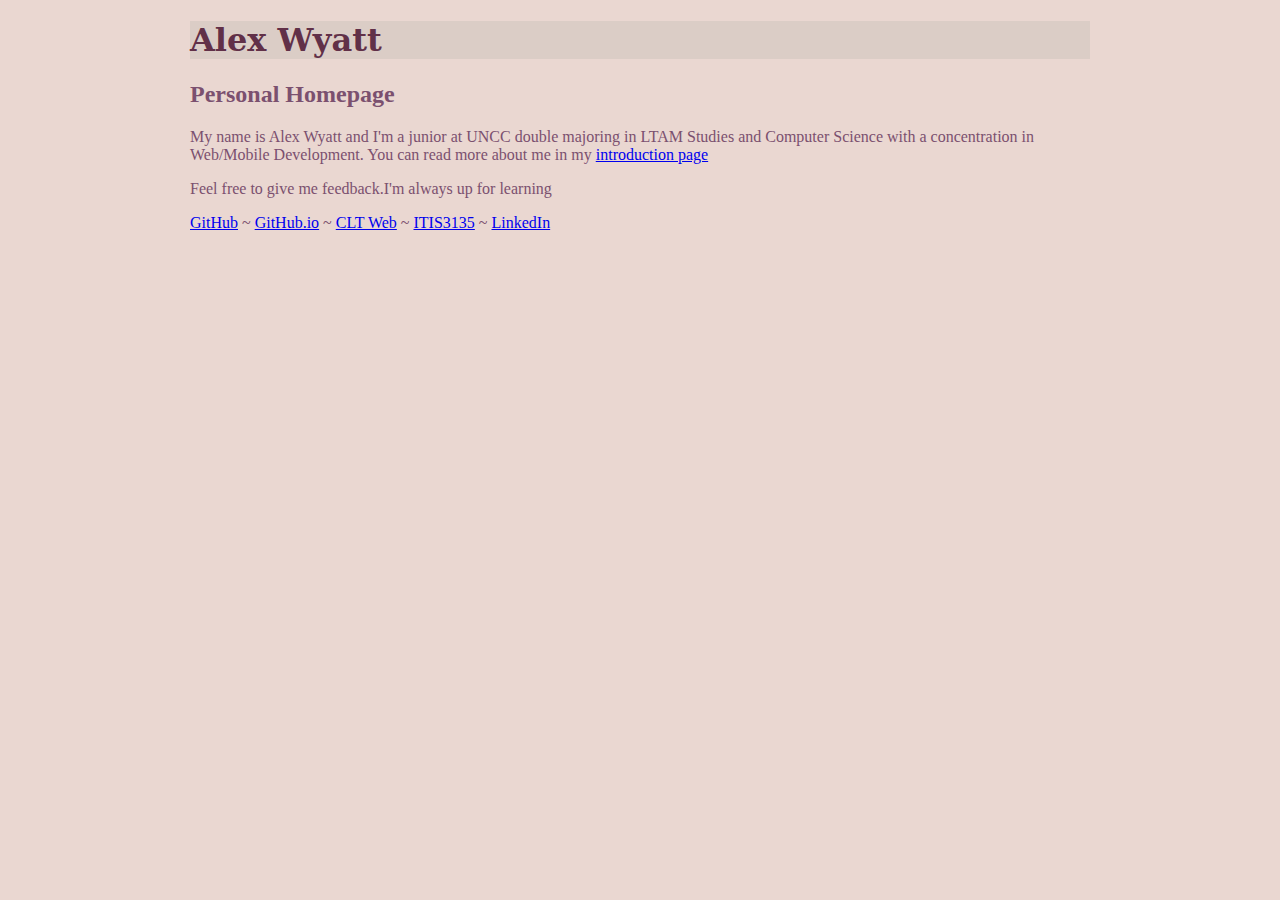
<file: index.html>
<!doctype html>
<html lang="en">
  <head>
    <meta charset="UTF-8" />
    <script
      src="https://lint.page/kit/4d0fe3.js"
      crossorigin="anonymous"
    ></script>
    <link rel="stylesheet" href="styles/default.css" />
    <title>Alex Wyatt ~ Personal Homepage</title>
  </head>

  <body>
    <header>
      <h1>Alex Wyatt</h1>
    </header>
    <main>
      <h2>Personal Homepage</h2>
      <p>
        My name is Alex Wyatt and I'm a junior at UNCC double majoring in LTAM
        Studies and Computer Science with a concentration in Web/Mobile
        Development. You can read more about me in my
        <a href="introduction.html">introduction page</a>
      </p>
      <p>Feel free to give me feedback.I'm always up for learning</p>
    </main>
    <footer>
      <a href="https://github.com/mwyatt19-cell/">GitHub</a> ~
      <a href="https://mwyatt19-cell.github.io/">GitHub.io</a> ~
      <a href="https://webpages.charlotte.edu/mwyatt19/">CLT Web</a> ~
      <a href="itis3135/">ITIS3135</a> ~
      <a href="https://www.linkedin.com/in/alex-wyatt-a95b69301">LinkedIn</a>
    </footer>
  </body>
</html>
</file>
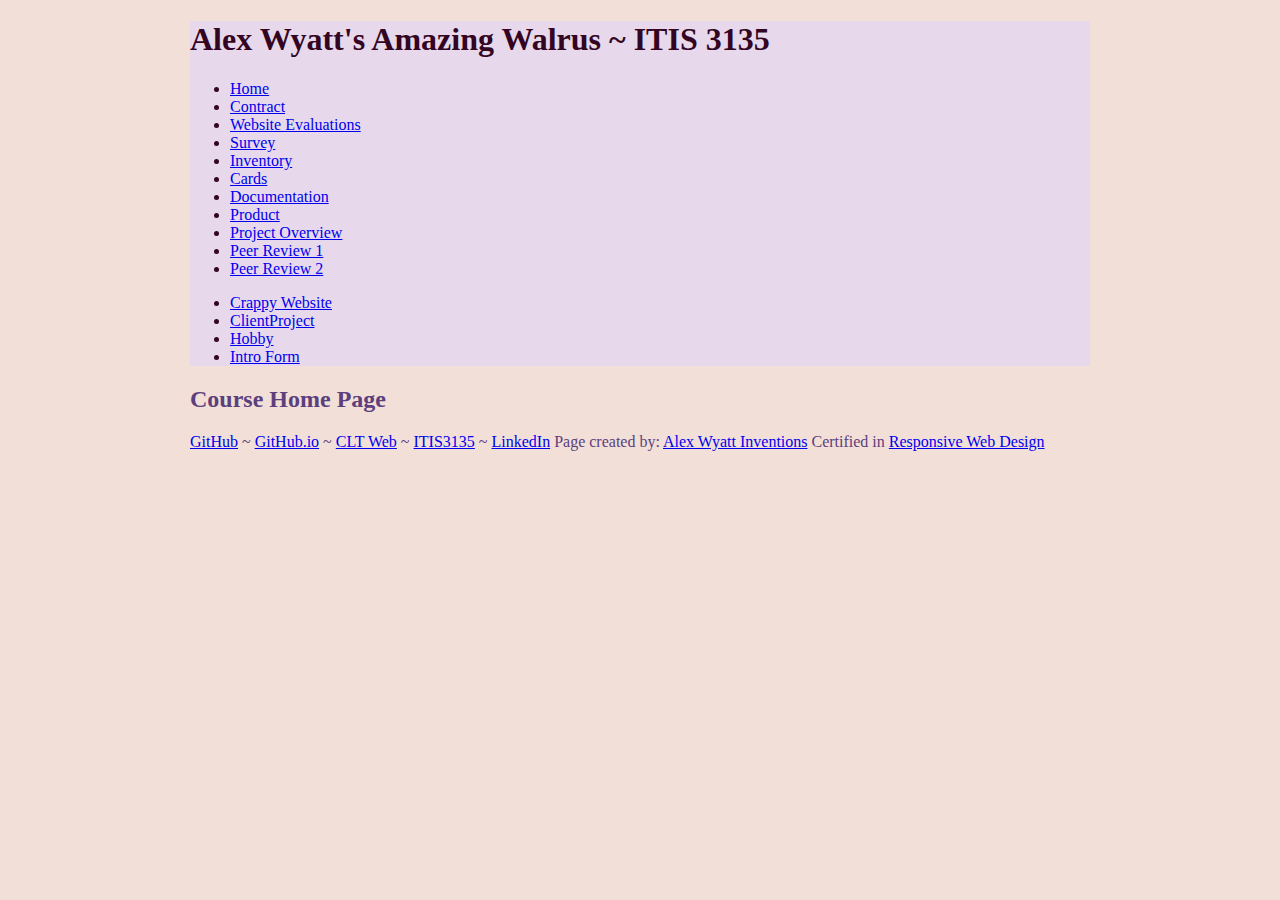
<file: itis3135/index.html>
<!doctype html>
<html lang="en">
  <head>
    <meta charset="UTF-8" />
    <meta name="viewport" content="width=device-width, initial-scale=1.0" />
    <title>Alex Wyatt's Amazing Walrus~ ITIS 3135 ~ Course Home Page</title>
    <script
      src="https://lint.page/kit/4d0fe3.js"
      crossorigin="anonymous"
    ></script>
    <link rel="stylesheet" href="styles/default.css" />
  </head>

  <body>
    <main>
      <div data-include="components/header.html"></div>
      <h2>Course Home Page</h2>
    </main>
    <div data-include="components/footer.html"></div>
    <script src="scripts/HTMLInclude.min.js"></script>
  </body>
</html>
</file>
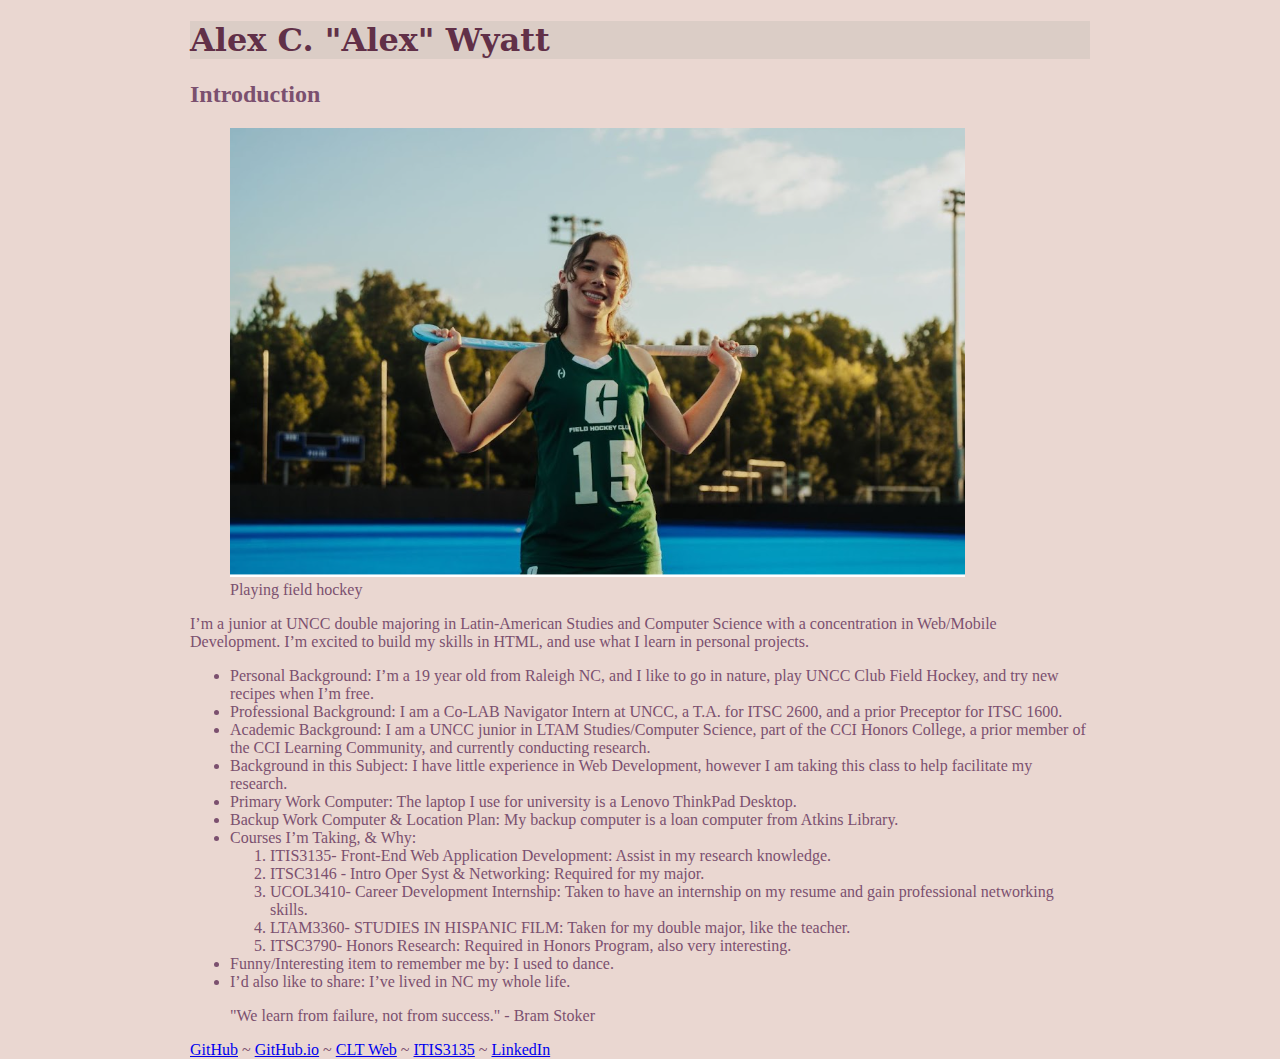
<file: introduction.html>
<!DOCTYPE html>
<html lang="en">

<head>
    <meta charset="UTF-8">
    <script src="https://lint.page/kit/4d0fe3.js" crossorigin="anonymous"></script>
    <link rel="stylesheet" href="styles/default.css">
    <title>Alex C. “Alex” Wyatt ~ Introduction</title>
</head>
<header>
    <h1>Alex C. "Alex" Wyatt</h1>
</header>
<main>
    <h2>Introduction</h2>
    <figure>
        <img src="photo_hockey.png" alt="Girl on a field hockey field with her stick">
        <figcaption>Playing field hockey</figcaption>
    </figure>
    <p>I’m a junior at UNCC double majoring in Latin-American Studies and Computer Science with a concentration in
        Web/Mobile Development. I’m excited to build my skills in HTML, and use what I learn in personal projects.</p>
    <ul>
        <li>Personal Background: I’m a 19 year old from Raleigh NC, and I like to go in nature, play UNCC Club Field
            Hockey, and try new recipes when I’m free.
        </li>
        <li>Professional Background: I am a Co-LAB Navigator Intern at UNCC, a T.A. for ITSC 2600, and a prior Preceptor
            for ITSC 1600.
        </li>
        <li>Academic Background: I am a UNCC junior in LTAM Studies/Computer Science, part of the CCI Honors College, a
            prior member of the CCI Learning Community, and currently conducting research.
        </li>
        <li>Background in this Subject: I have little experience in Web Development, however I am taking this class to
            help facilitate my research.
        </li>
        <li>Primary Work Computer: The laptop I use for university is a Lenovo ThinkPad Desktop.
        </li>
        <li>Backup Work Computer & Location Plan: My backup computer is a loan computer from Atkins Library.
        </li>
        <li>Courses I’m Taking, & Why:
            <ol>
                <li>ITIS3135- Front-End Web Application Development: Assist in my research knowledge.
                </li>
                <li>ITSC3146 - Intro Oper Syst & Networking: Required for my major.
                </li>
                <li>UCOL3410- Career Development Internship: Taken to have an internship on my resume and gain
                    professional
                    networking skills.
                </li>
                <li>LTAM3360- STUDIES IN HISPANIC FILM: Taken for my double major, like the teacher.</li>
                <li>ITSC3790- Honors Research: Required in Honors Program, also very interesting.
                </li>
            </ol>
        </li>
        <li>Funny/Interesting item to remember me by: I used to dance.
        </li>
        <li>I’d also like to share: I’ve lived in NC my whole life.
        </li>
    </ul>
    <blockquote cite="https://selfmadesuccess.com/we-learn-from-failure-not-from-success-bram-stoker/">"We learn from
        failure, not from success." - Bram Stoker</blockquote>
</main>
<footer>
    <a href="https://github.com/mwyatt19-cell/">GitHub</a> ~ <a href="https://mwyatt19-cell.github.io/">GitHub.io</a> ~
    <a href="https://webpages.charlotte.edu/mwyatt19/">CLT Web</a> ~ <a href="itis3135/">ITIS3135</a> ~ <a
        href="https://www.linkedin.com/in/alex-wyatt-a95b69301">LinkedIn</a>

</footer>

</html>
</file>
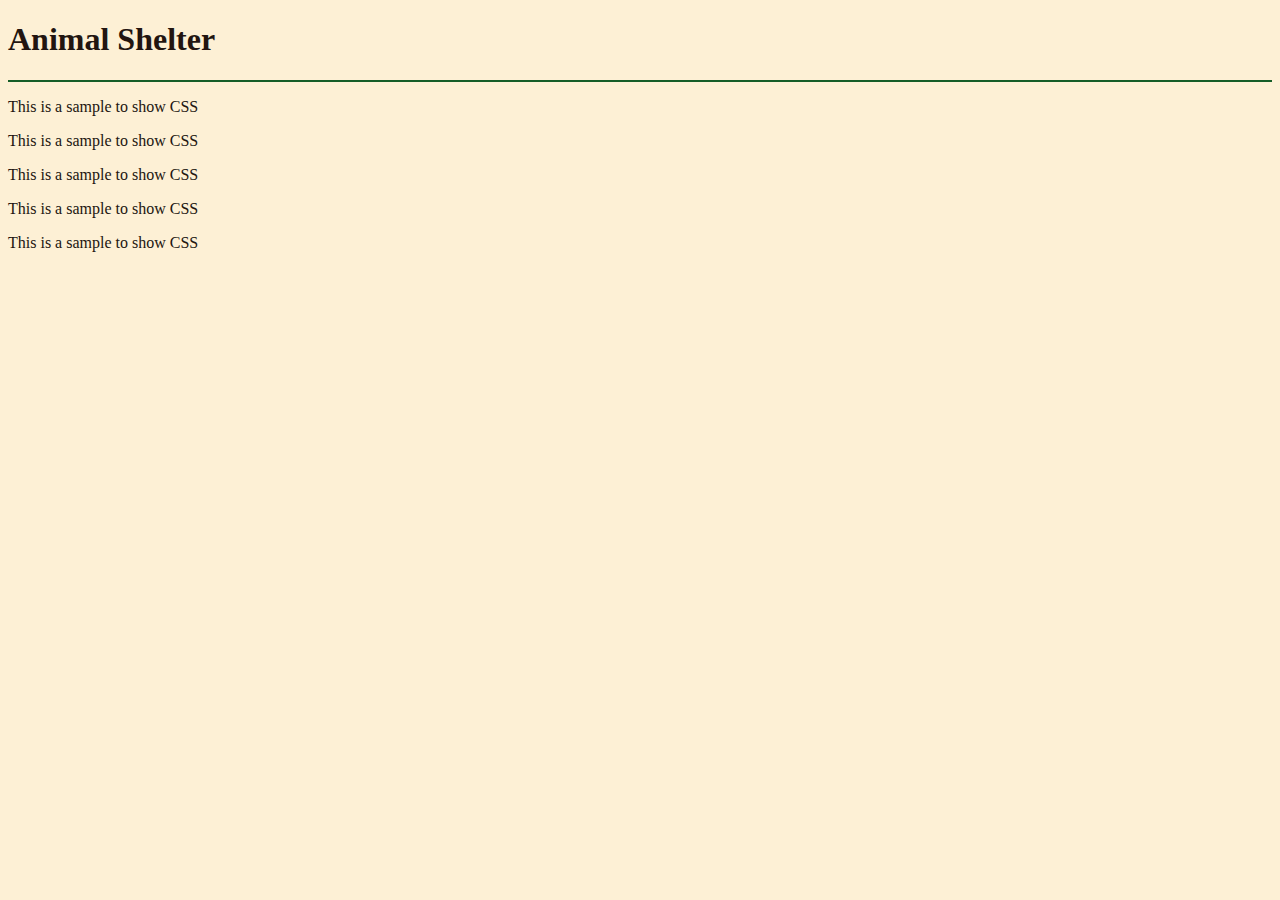
<file: clientproject/sample.html>
<!DOCTYPE html>
<html lang="en">

<head>
    <meta charset="UTF-8">
    <meta name="viewport" content="width=device-width, initial-scale=1.0">
    <title>Document</title>
    <link rel="stylesheet" href="sample.css">
</head>

<body>
    <header>
        <h1>Animal Shelter</h1>
        <hr>
    </header>
    <main>
        <p>This is a sample to show CSS</p>
        <p>This is a sample to show CSS</p>
        <p>This is a sample to show CSS</p>
        <p>This is a sample to show CSS</p>
        <p>This is a sample to show CSS</p>
    </main>
</body>

</html>
</file>
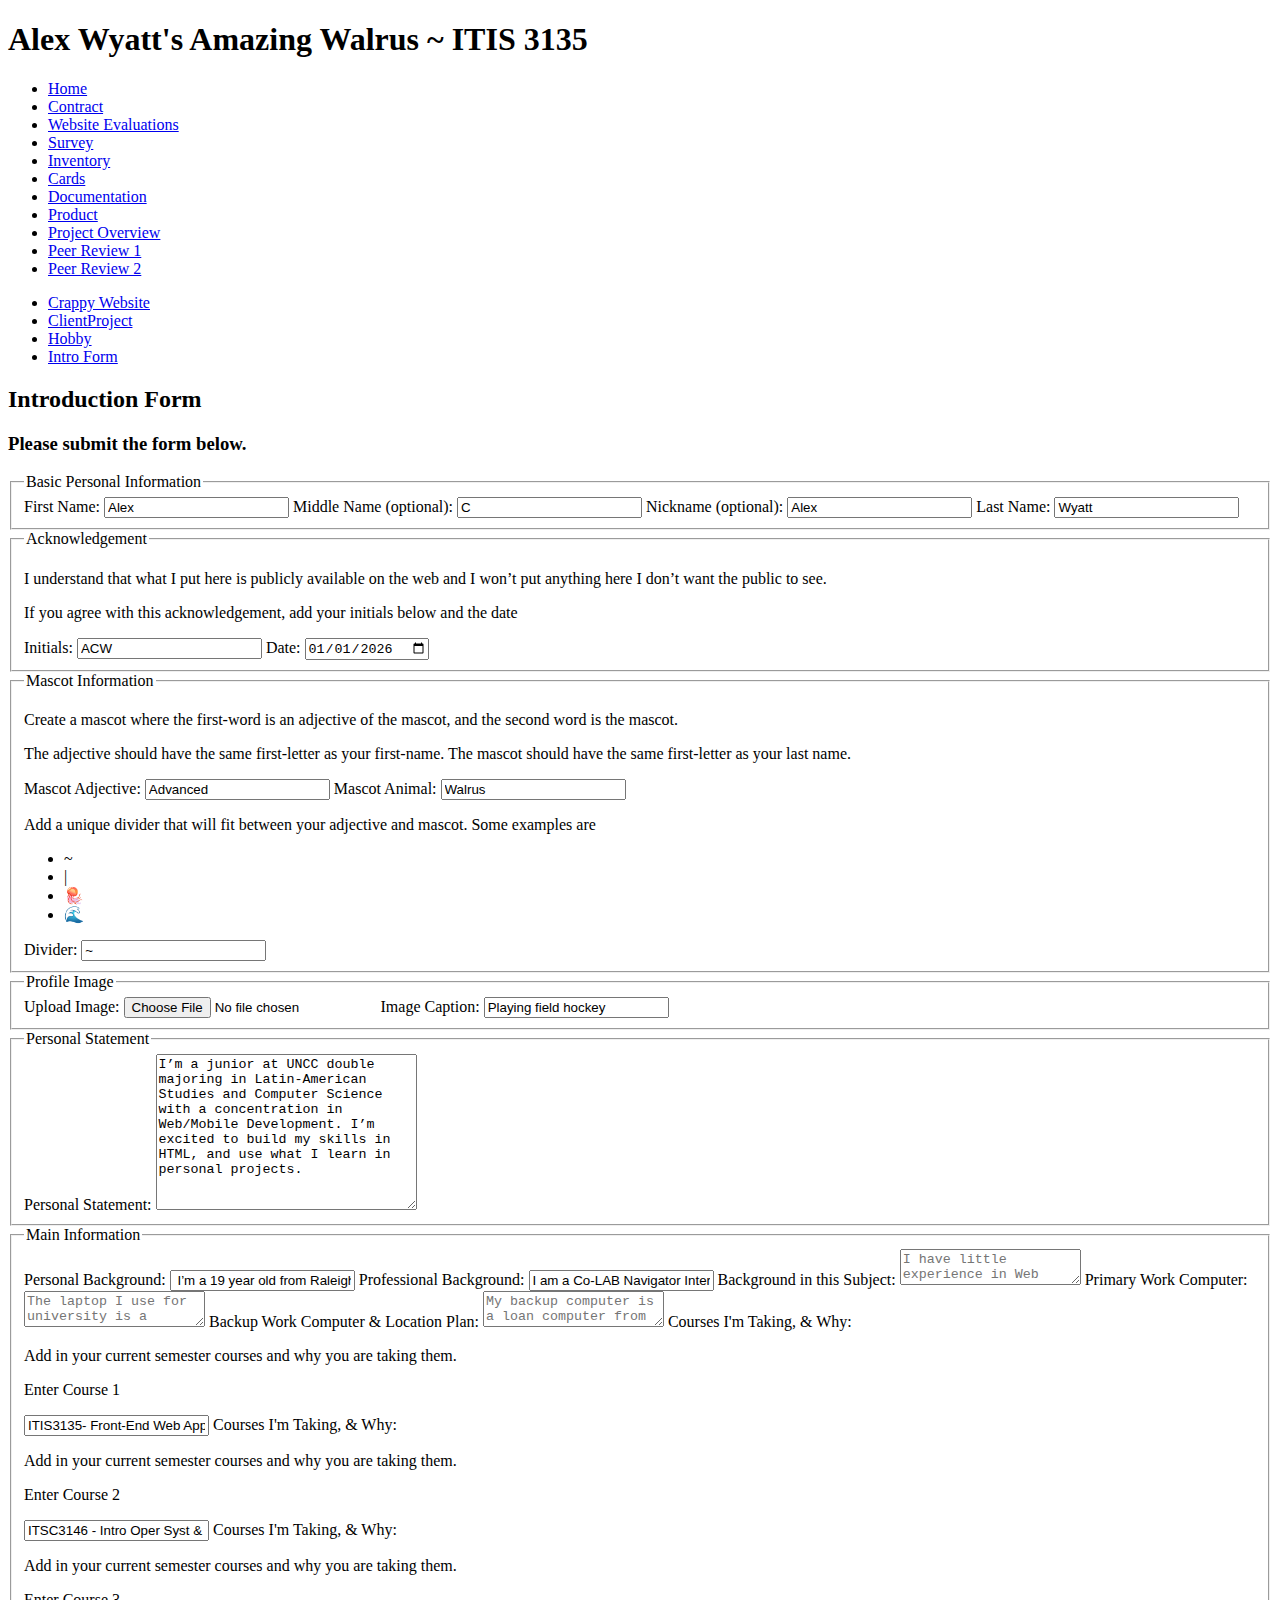
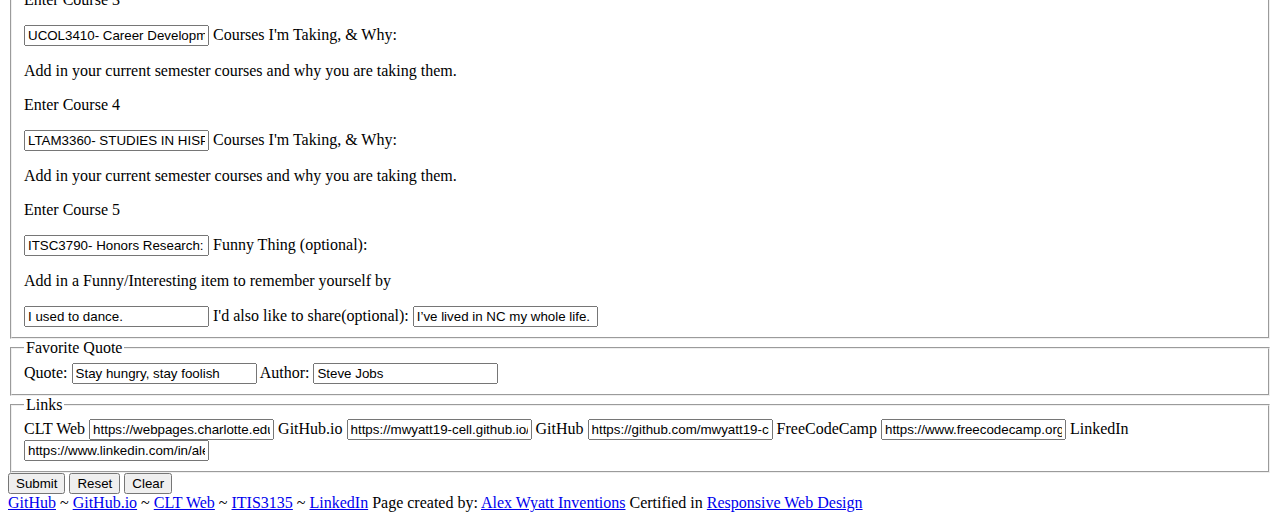
<file: itis3135/ai_intro_form.html>
<!doctype html>
<html lang="en">
  <head>
    <meta charset="UTF-8" />
    <meta name="viewport" content="width=device-width, initial-scale=1.0" />
    <title>Introduction Form</title>
    <script
      src="https://lint.page/kit/4d0fe3.js"
      crossorigin="anonymous"
    ></script>
  </head>
  <body>
    <main>
      <div data-include="components/header.html"></div>

      <h2>Introduction Form</h2>
      <h3>Please submit the form below.</h3>

      <form id="form">
        <!-- Basic Personal Information -->
        <fieldset>
          <legend>Basic Personal Information</legend>

          <label for="first-name">First Name:</label>
          <input
            id="first-name"
            name="first-name"
            type="text"
            required
            value="Alex"
            placeholder="Enter your first name"
          />

          <label for="middle-name">Middle Name (optional):</label>
          <input
            id="middle-name"
            name="middle-name"
            type="text"
            value="C"
            placeholder="Enter your middle name"
          />

          <label for="nickname">Nickname (optional):</label>
          <input
            id="nickname"
            name="nickname"
            type="text"
            value="Alex"
            placeholder="Enter your nickname"
          />

          <label for="last-name">Last Name:</label>
          <input
            id="last-name"
            name="last-name"
            type="text"
            required
            value="Wyatt"
            placeholder="Enter your last name"
          />
        </fieldset>

        <!-- Acknowledgement -->
        <fieldset>
          <legend>Acknowledgement</legend>

          <p>
            I understand that what I put here is publicly available on the web
            and I won’t put anything here I don’t want the public to see.
          </p>
          <p>
            If you agree with this acknowledgement, add your initials below and
            the date
          </p>

          <label for="acknowledgement">Initials:</label>
          <input
            id="acknowledgement"
            name="acknowledgement"
            type="text"
            required
            value="ACW"
            placeholder="Enter your initials"
          />

          <label for="acknowledgement-date">Date:</label>
          <input
            id="acknowledgement-date"
            name="acknowledgement-date"
            type="date"
            required
            value="2026-01-01"
          />
        </fieldset>

        <!-- Mascot Info -->
        <fieldset>
          <legend>Mascot Information</legend>
          <p>
            Create a mascot where the first-word is an adjective of the mascot,
            and the second word is the mascot.
          </p>
          <p>
            The adjective should have the same first-letter as your first-name.
            The mascot should have the same first-letter as your last name.
          </p>

          <label for="mascot-adjective">Mascot Adjective:</label>
          <input
            id="mascot-adjective"
            name="mascot-adjective"
            type="text"
            required
            value="Advanced"
            placeholder="Enter adjective"
          />

          <label for="mascot-animal">Mascot Animal:</label>
          <input
            id="mascot-animal"
            name="mascot-animal"
            type="text"
            required
            value="Walrus"
            placeholder="Enter animal"
          />
          <p>
            Add a unique divider that will fit between your adjective and
            mascot. Some examples are
          </p>
          <ul>
            <li>~</li>
            <li>|</li>
            <li>🪼</li>
            <li>🌊</li>
          </ul>
          <label for="divider">Divider:</label>
          <input
            id="divider"
            name="divider"
            type="text"
            required
            value="~"
            placeholder="Enter divider symbol"
          />
        </fieldset>

        <!-- Image Section -->
        <fieldset>
          <legend>Profile Image</legend>

          <label for="image">Upload Image:</label>
          <input
            id="image"
            name="image"
            type="file"
            accept="image/*"
            required
          />
          <!--edit to default to my own image-->
          <label for="image-caption">Image Caption:</label>
          <input
            id="image-caption"
            name="image-caption"
            type="text"
            required
            value="Playing field hockey"
            placeholder="Enter image caption"
          />
        </fieldset>

        <!-- Personal Statement -->
        <fieldset>
          <legend>Personal Statement</legend>

          <label for="personal-statement">Personal Statement:</label>
          <textarea
            rows="10"
            cols="30"
            id="personal-statement"
            name="personal-statement"
            required
            placeholder="Write your personal statement here"
          >
I’m a junior at UNCC double majoring in Latin-American Studies and Computer Science with a concentration in Web/Mobile Development. I’m excited to build my skills in HTML, and use what I learn in personal projects.</textarea
          >
        </fieldset>

        <!-- 7 Main Bullets -->
        <fieldset>
          <legend>Main Information</legend>

          <label for="personal-bg">Personal Background:</label>
          <input
            id="personal-bg"
            type="text"
            name="personal-bg"
            required
            value=" I’m a 19 year old from Raleigh NC, and I like to go in nature, play UNCC Club Field Hockey, and try new recipes when I’m free."
            placeholder="Enter personal background"
          />

          <label for="professional-bg">Professional Background:</label>
          <input
            id="professional-bg"
            type="text"
            name="professional-bg"
            required
            value="I am a Co-LAB Navigator Intern at UNCC, a T.A. for ITSC 2600, and a prior Preceptor for ITSC 1600."
          />

          <label for="academic-bg">Background in this Subject:</label>
          <textarea
            id="academic-bg"
            name="academic-bg"
            required
            placeholder="I have little experience in Web Development, however I am taking this class to help facilitate my research."
          ></textarea>

          <label for="primary-platform">Primary Work Computer:</label>
          <textarea
            id="primary-platform"
            name="primary-platform"
            required
            placeholder="The laptop I use for university is a Lenovo ThinkPad Desktop."
          ></textarea>
          <label for="background-platform"
            >Backup Work Computer & Location Plan:</label
          >
          <textarea
            id="background-platform"
            name="background-platform"
            required
            placeholder="My backup computer is a loan computer from Atkins Library."
          ></textarea>

          <label for="courses-1">Courses I'm Taking, & Why:</label>
          <p>
            Add in your current semester courses and why you are taking them.
          </p>
          <p>Enter Course 1</p>
          <input
            id="courses-1"
            type="text"
            name="courses-1"
            required
            value="ITIS3135- Front-End Web Application Development: Assist in my research knowledge."
            placeholder="Enter course 1"
          />
          <label for="courses-2">Courses I'm Taking, & Why:</label>
          <p>
            Add in your current semester courses and why you are taking them.
          </p>
          <p>Enter Course 2</p>
          <input
            id="courses-2"
            type="text"
            name="courses-2"
            required
            value="ITSC3146 - Intro Oper Syst & Networking: Required for my major."
            placeholder="Enter course 2"
          />
          <label for="courses-3">Courses I'm Taking, & Why:</label>
          <p>
            Add in your current semester courses and why you are taking them.
          </p>
          <p>Enter Course 3</p>
          <input
            id="courses-3"
            type="text"
            name="courses-3"
            required
            value="UCOL3410- Career Development Internship: Taken to have an internship on my resume and gain professional networking skills."
            placeholder="Enter course 3"
          />
          <label for="courses-4">Courses I'm Taking, & Why:</label>
          <p>
            Add in your current semester courses and why you are taking them.
          </p>
          <p>Enter Course 4</p>
          <input
            id="courses-4"
            type="text"
            name="courses-4"
            required
            value="LTAM3360- STUDIES IN HISPANIC FILM: Taken for my double major, like the teacher."
            placeholder="Enter course 4"
          />
          <label for="courses-5">Courses I'm Taking, & Why:</label>
          <p>
            Add in your current semester courses and why you are taking them.
          </p>
          <p>Enter Course 5</p>
          <input
            id="courses-5"
            type="text"
            name="courses-5"
            required
            value="ITSC3790- Honors Research: Required in Honors Program, also very interesting."
            placeholder="Enter course 5"
          />

          <label for="funny">Funny Thing (optional):</label>
          <p>Add in a Funny/Interesting item to remember yourself by</p>
          <input
            id="funny"
            type="text"
            name="funny"
            value="I used to dance."
            placeholder="Enter something funny/interesting"
          />

          <label for="extra">I'd also like to share(optional):</label>
          <input
            id="extra"
            type="text"
            name="extra"
            value="I’ve lived in NC my whole life."
            placeholder="Enter anything else"
          />
        </fieldset>

        <!-- Quote -->
        <fieldset>
          <legend>Favorite Quote</legend>

          <label for="quote">Quote:</label>
          <input
            id="quote"
            name="quote"
            type="text"
            required
            value="Stay hungry, stay foolish"
            placeholder="Enter quote"
          />

          <label for="quote-author">Author:</label>
          <input
            id="quote-author"
            name="quote-author"
            type="text"
            required
            value="Steve Jobs"
            placeholder="Enter author"
          />
        </fieldset>

        <!-- Links -->
        <fieldset>
          <legend>Links</legend>

          <label for="clt-web">CLT Web</label>
          <input
            id="clt-web"
            type="url"
            name="clt-web"
            value="https://webpages.charlotte.edu/mwyatt19/"
            placeholder="CLT Web"
            required
          />
          <label for="github-io">GitHub.io</label>
          <input
            id="github-io"
            type="url"
            name="github-io"
            value="https://mwyatt19-cell.github.io/"
            placeholder="GitHub.io"
            required
          />
          <label for="github">GitHub</label>
          <input
            id="github"
            type="url"
            name="github"
            value="https://github.com/mwyatt19-cell/"
            placeholder="GitHub"
            required
          />
          <label for="free-code-camp">FreeCodeCamp</label>
          <input
            id="free-code-camp"
            type="url"
            name="free-code-camp"
            value="https://www.freecodecamp.org/alex12417093"
            placeholder="Free Code Camp"
            required
          />

          <label for="linked-in">LinkedIn</label>
          <input
            id="linked-in"
            type="url"
            name="linked-in"
            value="https://www.linkedin.com/in/alex-wyatt-a95b69301"
            placeholder="Linked-In"
            required
          />
        </fieldset>

        <!-- Buttons -->
        <button type="submit">Submit</button>
        <button type="reset">Reset</button>
        <button type="button" id="clear-btn">Clear</button>
      </form>
    </main>

    <div data-include="components/footer.html"></div>
    <script src="scripts/HTMLInclude.min.js"></script>
    <script src="scripts/form.js"></script>
  </body>
</html>
</file>
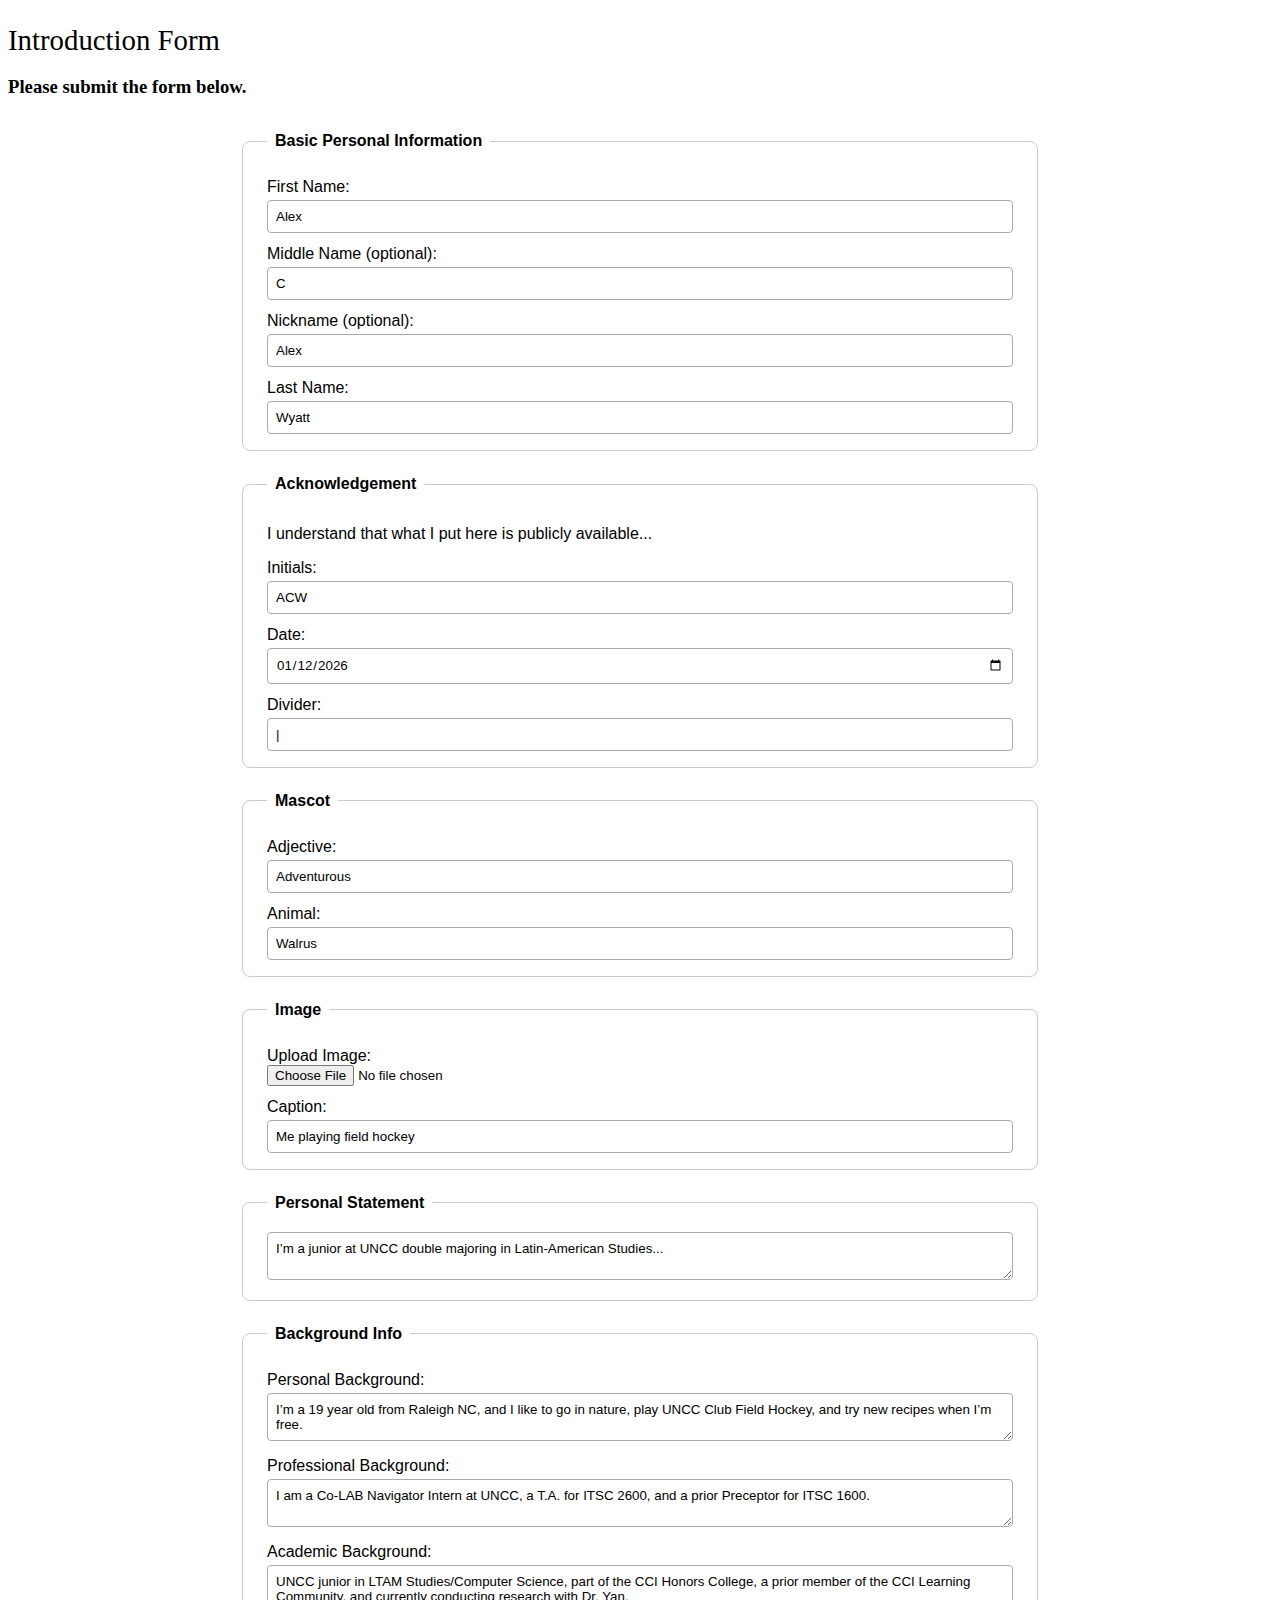
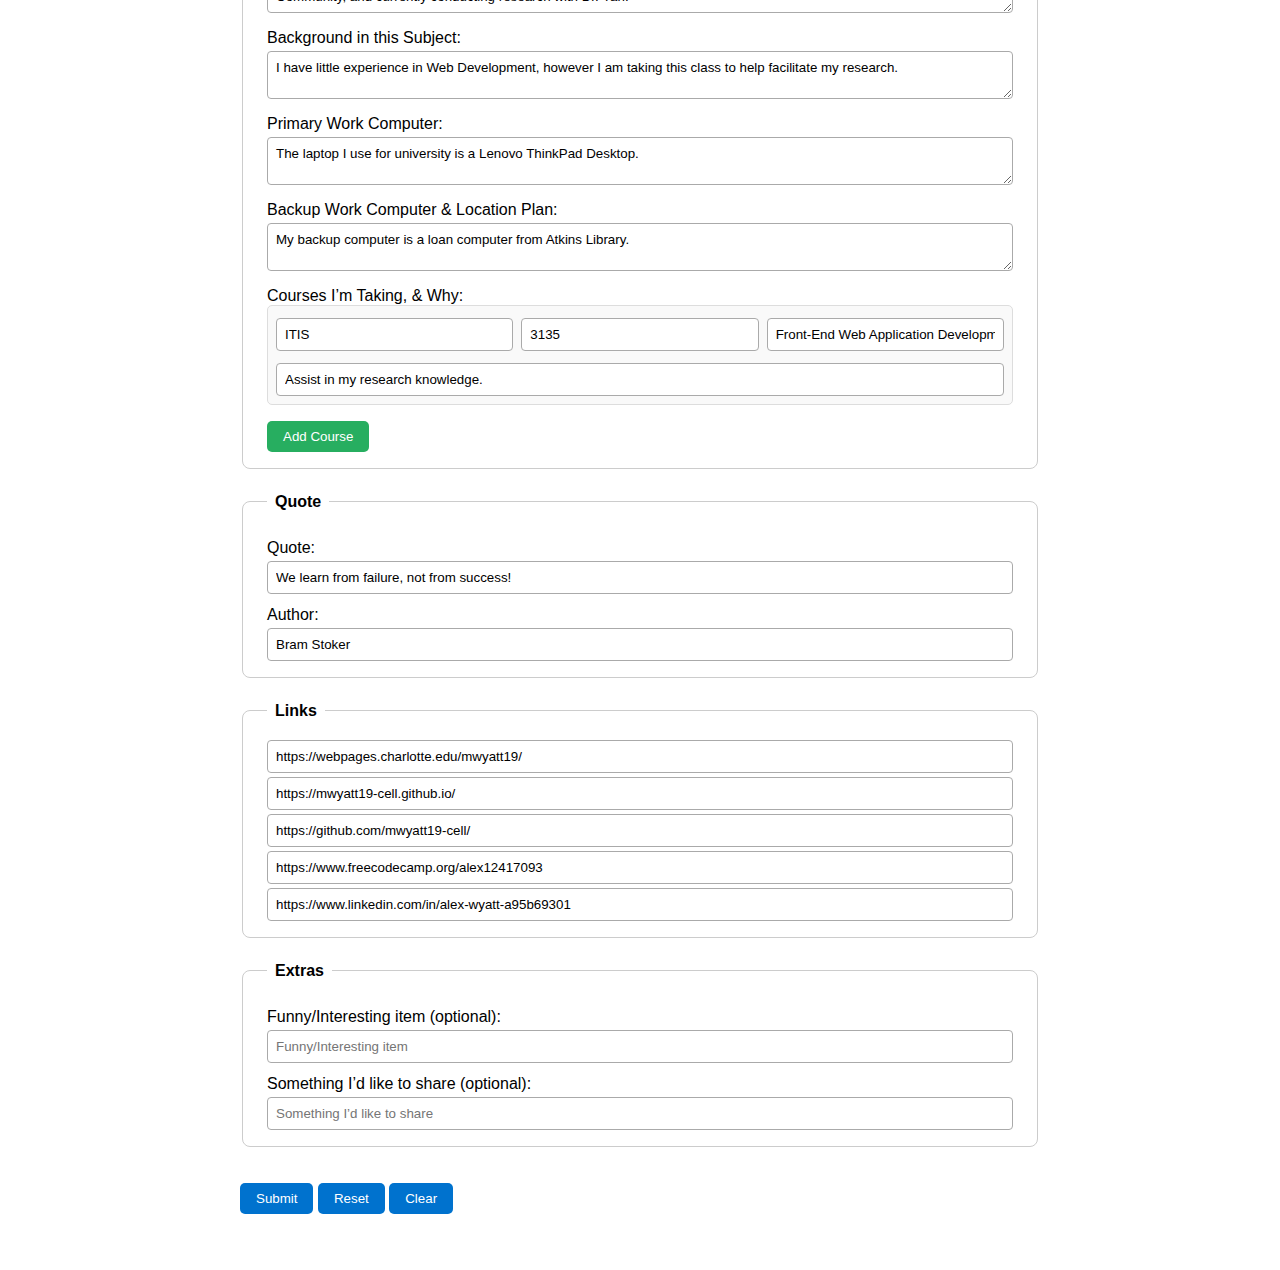
<file: itis3135/ai_intro_form2.html>
<!doctype html>
<html lang="en">

<head>
  <meta charset="UTF-8" />
  <meta name="viewport" content="width=device-width, initial-scale=1.0" />
  <title>Introduction Form</title>
  <script src="https://lint.page/kit/4d0fe3.js" crossorigin="anonymous"></script>
  <link rel="stylesheet" href="styles/form.css" />
</head>

<body>
  <main>
    <div data-include="components/header.html"></div>

    <h2>Introduction Form</h2>
    <h3>Please submit the form below.</h3>

    <form id="form">
      <!-- Basic Personal Information -->
      <fieldset>
        <legend>Basic Personal Information</legend>

        <label for="first-name">First Name:</label>
        <input id="first-name" type="text" required value="Alex" data-default="Alex" placeholder="First Name" />

        <label for="middle-name">Middle Name (optional):</label>
        <input id="middle-name" type="text" value="C" data-default="C" placeholder="Middle Name (optional)" />

        <label for="nickname">Nickname (optional):</label>
        <input id="nickname" type="text" value="Alex" data-default="Alex" placeholder="Nickname (optional)" />

        <label for="last-name">Last Name:</label>
        <input id="last-name" type="text" required value="Wyatt" data-default="Wyatt" placeholder="Last Name" />
      </fieldset>

      <!-- Acknowledgement -->
      <fieldset>
        <legend>Acknowledgement</legend>

        <p>I understand that what I put here is publicly available...</p>

        <label for="acknowledgement">Initials:</label>
        <input id="acknowledgement" type="text" required value="ACW" data-default="ACW" placeholder="Initials"
          maxlength="5" class="small-input" />

        <label for="ack-date">Date:</label>
        <input id="ack-date" type="date" required value="2026-01-12" data-default="2026-01-12" />

        <label for="divider">Divider:</label>
        <input id="divider" type="text" required value="|" data-default="|" placeholder="Divider" maxlength="5"
          class="small-input" />
      </fieldset>

      <!-- Mascot -->
      <fieldset>
        <legend>Mascot</legend>

        <label for="adj">Adjective:</label>
        <input id="adj" type="text" required value="Adventurous" data-default="Adventurous" placeholder="Adjective" />

        <label for="animal">Animal:</label>
        <input id="animal" type="text" required value="Walrus" data-default="Walrus" placeholder="Animal" />
      </fieldset>

      <!-- Image -->
      <fieldset>
        <legend>Image</legend>

        <label for="image">Upload Image:</label>
        <input id="image" type="file" accept="image/*" />

        <label for="caption">Caption:</label>
        <input id="caption" type="text" value="Me playing field hockey" data-default="Me playing field hockey"
          placeholder="Caption" />
      </fieldset>

      <!-- Personal Statement -->
      <fieldset>
        <legend>Personal Statement</legend>
        <textarea id="statement" required
          data-default="I’m a junior at UNCC double majoring in Latin-American Studies..."
          placeholder="Personal Statement">
I’m a junior at UNCC double majoring in Latin-American Studies...</textarea>
      </fieldset>

      <!-- Backgrounds -->
      <fieldset>
        <legend>Background Info</legend>

        <label for="personal-bg">Personal Background:</label>
        <textarea id="personal-bg" required
          data-default="I’m a 19 year old from Raleigh NC, and I like to go in nature, play UNCC Club Field Hockey, and try new recipes when I’m free."
          placeholder="Personal Background">
I’m a 19 year old from Raleigh NC, and I like to go in nature, play UNCC Club Field Hockey, and try new recipes when I’m free.</textarea>

        <label for="professional-bg">Professional Background:</label>
        <textarea id="professional-bg" required
          data-default="I am a Co-LAB Navigator Intern at UNCC, a T.A. for ITSC 2600, and a prior Preceptor for ITSC 1600."
          placeholder="Professional Background">
I am a Co-LAB Navigator Intern at UNCC, a T.A. for ITSC 2600, and a prior Preceptor for ITSC 1600.</textarea>

        <label for="academic-bg">Academic Background:</label>
        <textarea id="academic-bg" required
          data-default="UNCC junior in LTAM Studies/Computer Science, part of the CCI Honors College, a prior member of the CCI Learning Community, and currently conducting research with Dr. Yan."
          placeholder="Academic Background">
UNCC junior in LTAM Studies/Computer Science, part of the CCI Honors College, a prior member of the CCI Learning Community, and currently conducting research with Dr. Yan.</textarea>

        <label for="subject-bg">Background in this Subject:</label>
        <textarea id="subject-bg" required
          data-default="I have little experience in Web Development, however I am taking this class to help facilitate my research."
          placeholder="Background in this Subject">
I have little experience in Web Development, however I am taking this class to help facilitate my research.</textarea>

        <label for="primary-platform">Primary Work Computer:</label>
        <textarea id="primary-platform" required
          data-default="The laptop I use for university is a Lenovo ThinkPad Desktop."
          placeholder="Primary Work Computer">
The laptop I use for university is a Lenovo ThinkPad Desktop.</textarea>

        <label for="background-platform">Backup Work Computer & Location Plan:</label>
        <textarea id="background-platform" required
          data-default="My backup computer is a loan computer from Atkins Library."
          placeholder="Backup Work Computer & Location Plan">
My backup computer is a loan computer from Atkins Library.</textarea>
        <!-- Courses -->
        <label>Courses I’m Taking, & Why:</label>
        <div id="courses-container">
          <div class="course">
            <input type="text" class="course-dept" placeholder="Department (e.g. ITIS)" value="ITIS" data-default="ITIS"
              required />

            <input type="text" class="course-num" placeholder="Course Number (e.g. 3135)" value="3135"
              data-default="3135" required />

            <input type="text" class="course-name" placeholder="Course Name"
              value="Front-End Web Application Development" data-default="Front-End Web Application Development"
              required />

            <input type="text" class="course-reason" placeholder="Reason for taking this course"
              value="Assist in my research knowledge." data-default="Assist in my research knowledge." required />
          </div>
        </div>
        <button type="button" id="add-course">Add Course</button>
      </fieldset>
      <!-- Quote -->
      <fieldset>
        <legend>Quote</legend>
        <label for="quote">Quote:</label>
        <input id="quote" type="text" required value="We learn from failure, not from success!"
          data-default="We learn from failure, not from success!" placeholder="Quote" />

        <label for="quote-author">Author:</label>
        <input id="quote-author" type="text" required value="Bram Stoker" data-default="Bram Stoker"
          placeholder="Author" />
      </fieldset>

      <!-- Links -->
      <fieldset>
        <legend>Links</legend>
        <input id="clt-web" type="url" required value="https://webpages.charlotte.edu/mwyatt19/"
          data-default="https://webpages.charlotte.edu/mwyatt19/" placeholder="CLT Web" />
        <input id="github-io" type="url" required value="https://mwyatt19-cell.github.io/"
          data-default="https://mwyatt19-cell.github.io/" placeholder="GitHub Pages" />
        <input id="github" type="url" required value="https://github.com/mwyatt19-cell/"
          data-default="https://github.com/mwyatt19-cell/" placeholder="GitHub" />
        <input id="free-code-camp" type="url" required value="https://www.freecodecamp.org/alex12417093"
          data-default="https://www.freecodecamp.org/alex12417093" placeholder="FreeCodeCamp" />
        <input id="linked-in" type="url" required value="https://www.linkedin.com/in/alex-wyatt-a95b69301"
          data-default="https://www.linkedin.com/in/alex-wyatt-a95b69301" placeholder="LinkedIn" />
      </fieldset>

      <!-- Optional Fields -->
      <fieldset>
        <legend>Extras</legend>
        <label for="funny">Funny/Interesting item (optional):</label>
        <input id="funny" type="text" placeholder="Funny/Interesting item" />

        <label for="extra">Something I’d like to share (optional):</label>
        <input id="extra" type="text" placeholder="Something I’d like to share" />
      </fieldset>

      <!-- Buttons -->
      <button type="submit">Submit</button>
      <button type="reset">Reset</button>
      <button type="button" id="clear-btn">Clear</button>
    </form>

    <div id="output"></div>
  </main>

  <div data-include="components/footer.html"></div>

  <script src="scripts/form.js"></script>
</body>

</html>
</file>
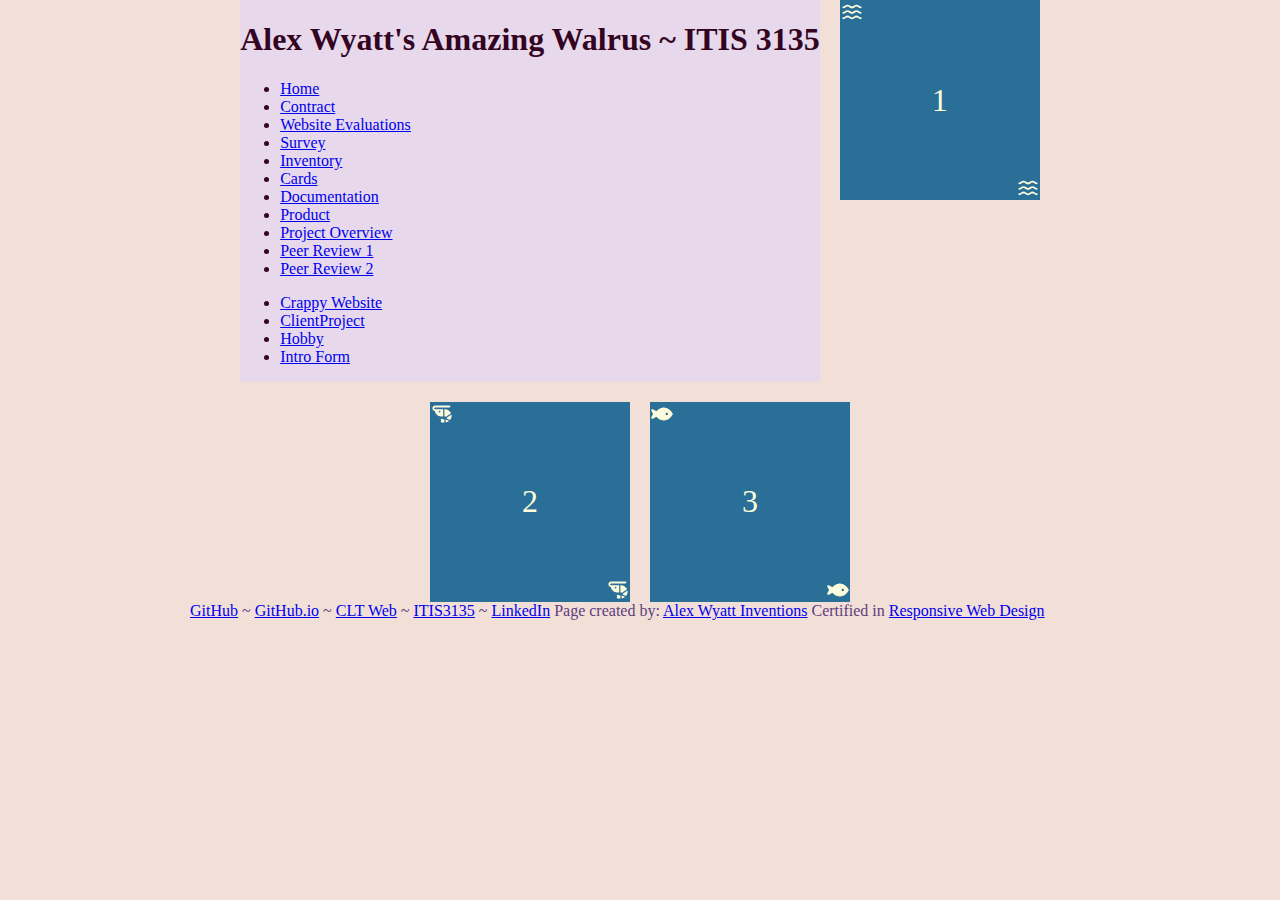
<file: itis3135/cards.html>
<!doctype html>
<html lang="en">
  <head>
    <meta charset="UTF-8" />
    <meta name="viewport" content="width=device-width, initial-scale=1.0" />
    <link rel="stylesheet" href="styles/default.css" />
    <link rel="stylesheet" href="cards.css" />
   
    <script
      src="https://lint.page/kit/4d0fe3.js"
      crossorigin="anonymous"
    ></script>
    <title>Playing Cards</title>
  </head>

  <body>
    <main id="playing-cards">
      <div data-include="components/header.html"></div>
      <div class="card">
        <div class="left">
          <svg xmlns="http://www.w3.org/2000/svg" viewBox="0 0 640 640">
            <!--!Font Awesome Free v7.2.0 by @fontawesome - https://fontawesome.com License - https://fontawesome.com/license/free Copyright 2026 Fonticons, Inc.-->
            <path
              d="M474.6 188.1C495.3 203.7 520.6 218.8 548.8 222.6C561.9 224.4 574 215.1 575.8 202C577.6 188.9 568.3 176.8 555.2 175C539.3 172.9 522 163.7 503.5 149.8C465.1 120.8 413 120.8 374.5 149.8C350.5 167.9 333.8 176.1 320 176.1C306.2 176.1 289.5 167.9 265.5 149.8C227.1 120.8 175 120.8 136.5 149.8C118 163.7 100.7 172.9 84.8 175C71.7 176.8 62.4 188.8 64.2 202C66 215.2 78 224.4 91.2 222.6C119.4 218.8 144.8 203.7 165.4 188.1C186.7 172 215.3 172 236.6 188.1C260.8 206.4 288.9 224 320 224C351.1 224 379.1 206.3 403.4 188.1C424.7 172 453.3 172 474.6 188.1zM474.6 332.1C495.3 347.7 520.6 362.8 548.8 366.6C561.9 368.4 574 359.1 575.8 346C577.6 332.9 568.3 320.8 555.2 319C539.3 316.9 522 307.7 503.5 293.8C465.1 264.8 413 264.8 374.5 293.8C350.5 311.9 333.8 320.1 320 320.1C306.2 320.1 289.5 311.9 265.5 293.8C227.1 264.8 175 264.8 136.5 293.8C118 307.7 100.7 316.9 84.8 319C71.7 320.7 62.4 332.8 64.2 346C66 359.2 78 368.4 91.2 366.6C119.4 362.8 144.8 347.7 165.4 332.1C186.7 316 215.3 316 236.6 332.1C260.8 350.4 288.9 368 320 368C351.1 368 379.1 350.3 403.4 332.1C424.7 316 453.3 316 474.6 332.1zM403.4 476.1C424.7 460 453.3 460 474.6 476.1C495.3 491.7 520.6 506.8 548.8 510.6C561.9 512.4 574 503.1 575.8 490C577.6 476.9 568.3 464.8 555.2 463C539.3 460.9 522 451.7 503.5 437.8C465.1 408.8 413 408.8 374.5 437.8C350.5 455.9 333.8 464.1 320 464.1C306.2 464.1 289.5 455.9 265.5 437.8C227.1 408.8 175 408.8 136.5 437.8C118 451.7 100.7 460.9 84.8 463C71.7 464.8 62.4 476.8 64.2 490C66 503.2 78 512.4 91.2 510.6C119.4 506.8 144.8 491.7 165.4 476.1C186.7 460 215.3 460 236.6 476.1C260.8 494.4 288.9 512 320 512C351.1 512 379.1 494.3 403.4 476.1z"
              fill="#fdfcdc"
            />
          </svg>
        </div>

        <div class="middle">1</div>
        <div class="right">
          <svg xmlns="http://www.w3.org/2000/svg" viewBox="0 0 640 640">
            <!--!Font Awesome Free v7.2.0 by @fontawesome - https://fontawesome.com License - https://fontawesome.com/license/free Copyright 2026 Fonticons, Inc.-->
            <path
              d="M474.6 188.1C495.3 203.7 520.6 218.8 548.8 222.6C561.9 224.4 574 215.1 575.8 202C577.6 188.9 568.3 176.8 555.2 175C539.3 172.9 522 163.7 503.5 149.8C465.1 120.8 413 120.8 374.5 149.8C350.5 167.9 333.8 176.1 320 176.1C306.2 176.1 289.5 167.9 265.5 149.8C227.1 120.8 175 120.8 136.5 149.8C118 163.7 100.7 172.9 84.8 175C71.7 176.8 62.4 188.8 64.2 202C66 215.2 78 224.4 91.2 222.6C119.4 218.8 144.8 203.7 165.4 188.1C186.7 172 215.3 172 236.6 188.1C260.8 206.4 288.9 224 320 224C351.1 224 379.1 206.3 403.4 188.1C424.7 172 453.3 172 474.6 188.1zM474.6 332.1C495.3 347.7 520.6 362.8 548.8 366.6C561.9 368.4 574 359.1 575.8 346C577.6 332.9 568.3 320.8 555.2 319C539.3 316.9 522 307.7 503.5 293.8C465.1 264.8 413 264.8 374.5 293.8C350.5 311.9 333.8 320.1 320 320.1C306.2 320.1 289.5 311.9 265.5 293.8C227.1 264.8 175 264.8 136.5 293.8C118 307.7 100.7 316.9 84.8 319C71.7 320.7 62.4 332.8 64.2 346C66 359.2 78 368.4 91.2 366.6C119.4 362.8 144.8 347.7 165.4 332.1C186.7 316 215.3 316 236.6 332.1C260.8 350.4 288.9 368 320 368C351.1 368 379.1 350.3 403.4 332.1C424.7 316 453.3 316 474.6 332.1zM403.4 476.1C424.7 460 453.3 460 474.6 476.1C495.3 491.7 520.6 506.8 548.8 510.6C561.9 512.4 574 503.1 575.8 490C577.6 476.9 568.3 464.8 555.2 463C539.3 460.9 522 451.7 503.5 437.8C465.1 408.8 413 408.8 374.5 437.8C350.5 455.9 333.8 464.1 320 464.1C306.2 464.1 289.5 455.9 265.5 437.8C227.1 408.8 175 408.8 136.5 437.8C118 451.7 100.7 460.9 84.8 463C71.7 464.8 62.4 476.8 64.2 490C66 503.2 78 512.4 91.2 510.6C119.4 506.8 144.8 491.7 165.4 476.1C186.7 460 215.3 460 236.6 476.1C260.8 494.4 288.9 512 320 512C351.1 512 379.1 494.3 403.4 476.1z"
              fill="#fdfcdc"
            />
          </svg>
        </div>
      </div>
      <div class="card">
        <div class="left">
          <svg xmlns="http://www.w3.org/2000/svg" viewBox="0 0 640 640">
            <!--!Font Awesome Free v7.2.0 by @fontawesome - https://fontawesome.com License - https://fontawesome.com/license/free Copyright 2026 Fonticons, Inc.-->
            <path
              d="M136 96C96.2 96 64 128.2 64 168C64 205.9 93.3 236.9 130.4 239.8C141.6 321.2 211.4 384 296 384L352 384L352 192L136 192C122.7 192 112 181.3 112 168C112 154.7 122.7 144 136 144L520 144C533.3 144 544 133.3 544 120C544 106.7 533.3 96 520 96L136 96zM288 520C288 533.3 298.7 544 312 544L384 544L384 471.8L319.9 449.4C307.4 445 293.7 451.6 289.3 464.1C284.9 476.6 291.5 490.3 304 494.7L308.5 496.3C297 497.9 288 507.9 288 520zM416 543.3C452.4 540 485.5 525.7 512.1 503.7L425.6 469.1C422.6 470.9 419.4 472.3 416 473.4L416 543.3zM536.6 479C561.2 448.7 576 410.1 576 368C576 355.7 574.7 343.7 572.3 332.1L446.8 419.1C447.6 422.5 448 426.1 448 429.7C448 434.3 447.3 438.7 446.1 442.8L536.6 479zM400 192L384 192L384 384L402.3 384C412.2 384 421.4 387.2 428.9 392.5L562.4 300.1C535.8 236.6 473.1 192 400 192zM232 256C232 242.7 242.7 232 256 232C269.3 232 280 242.7 280 256C280 269.3 269.3 280 256 280C242.7 280 232 269.3 232 256z"
              fill="#fdfcdc"
            />
          </svg>
        </div>
        <div class="middle">2</div>
        <div class="right">
          <svg xmlns="http://www.w3.org/2000/svg" viewBox="0 0 640 640">
            <!--!Font Awesome Free v7.2.0 by @fontawesome - https://fontawesome.com License - https://fontawesome.com/license/free Copyright 2026 Fonticons, Inc.-->
            <path
              d="M136 96C96.2 96 64 128.2 64 168C64 205.9 93.3 236.9 130.4 239.8C141.6 321.2 211.4 384 296 384L352 384L352 192L136 192C122.7 192 112 181.3 112 168C112 154.7 122.7 144 136 144L520 144C533.3 144 544 133.3 544 120C544 106.7 533.3 96 520 96L136 96zM288 520C288 533.3 298.7 544 312 544L384 544L384 471.8L319.9 449.4C307.4 445 293.7 451.6 289.3 464.1C284.9 476.6 291.5 490.3 304 494.7L308.5 496.3C297 497.9 288 507.9 288 520zM416 543.3C452.4 540 485.5 525.7 512.1 503.7L425.6 469.1C422.6 470.9 419.4 472.3 416 473.4L416 543.3zM536.6 479C561.2 448.7 576 410.1 576 368C576 355.7 574.7 343.7 572.3 332.1L446.8 419.1C447.6 422.5 448 426.1 448 429.7C448 434.3 447.3 438.7 446.1 442.8L536.6 479zM400 192L384 192L384 384L402.3 384C412.2 384 421.4 387.2 428.9 392.5L562.4 300.1C535.8 236.6 473.1 192 400 192zM232 256C232 242.7 242.7 232 256 232C269.3 232 280 242.7 280 256C280 269.3 269.3 280 256 280C242.7 280 232 269.3 232 256z"
              fill="#fdfcdc"
            />
          </svg>
        </div>
      </div>
      <div class="card">
        <div class="left">
          <svg xmlns="http://www.w3.org/2000/svg" viewBox="0 0 640 640">
            <!--!Font Awesome Free v7.2.0 by @fontawesome - https://fontawesome.com License - https://fontawesome.com/license/free Copyright 2026 Fonticons, Inc.-->
            <path
              d="M212.5 205.5C251.7 172.5 304.6 144 368 144C431.4 144 484.3 172.5 523.5 205.5C562.6 238.5 590.4 277.9 604.5 305.3C609.2 314.5 609.2 325.4 604.5 334.6C590.4 362 562.6 401.4 523.5 434.4C484.3 467.5 431.5 495.9 368 495.9C304.5 495.9 251.7 467.4 212.5 434.4C196.3 420.7 182 405.9 169.8 391.3L80.1 443.6C67.6 450.9 51.7 448.9 41.4 438.7C31.1 428.5 29 412.7 36.1 400.1L82 320L36.2 239.9C29 227.3 31.2 211.5 41.5 201.3C51.8 191.1 67.6 189.1 80.2 196.4L169.9 248.7C182.1 234.1 196.4 219.3 212.6 205.6zM480 320C480 302.3 465.7 288 448 288C430.3 288 416 302.3 416 320C416 337.7 430.3 352 448 352C465.7 352 480 337.7 480 320z"
              fill="#fdfcdc"
            />
          </svg>
        </div>
        <div class="middle">3</div>
        <div class="right">
          <svg xmlns="http://www.w3.org/2000/svg" viewBox="0 0 640 640">
            <!--!Font Awesome Free v7.2.0 by @fontawesome - https://fontawesome.com License - https://fontawesome.com/license/free Copyright 2026 Fonticons, Inc.-->
            <path
              d="M212.5 205.5C251.7 172.5 304.6 144 368 144C431.4 144 484.3 172.5 523.5 205.5C562.6 238.5 590.4 277.9 604.5 305.3C609.2 314.5 609.2 325.4 604.5 334.6C590.4 362 562.6 401.4 523.5 434.4C484.3 467.5 431.5 495.9 368 495.9C304.5 495.9 251.7 467.4 212.5 434.4C196.3 420.7 182 405.9 169.8 391.3L80.1 443.6C67.6 450.9 51.7 448.9 41.4 438.7C31.1 428.5 29 412.7 36.1 400.1L82 320L36.2 239.9C29 227.3 31.2 211.5 41.5 201.3C51.8 191.1 67.6 189.1 80.2 196.4L169.9 248.7C182.1 234.1 196.4 219.3 212.6 205.6zM480 320C480 302.3 465.7 288 448 288C430.3 288 416 302.3 416 320C416 337.7 430.3 352 448 352C465.7 352 480 337.7 480 320z"
              fill="#fdfcdc"
            />
          </svg>
        </div>
      </div>
    </main>
    <div data-include="components/footer.html"></div>
    <script src="scripts/HTMLInclude.min.js"></script>
  </body>
</html>
</file>
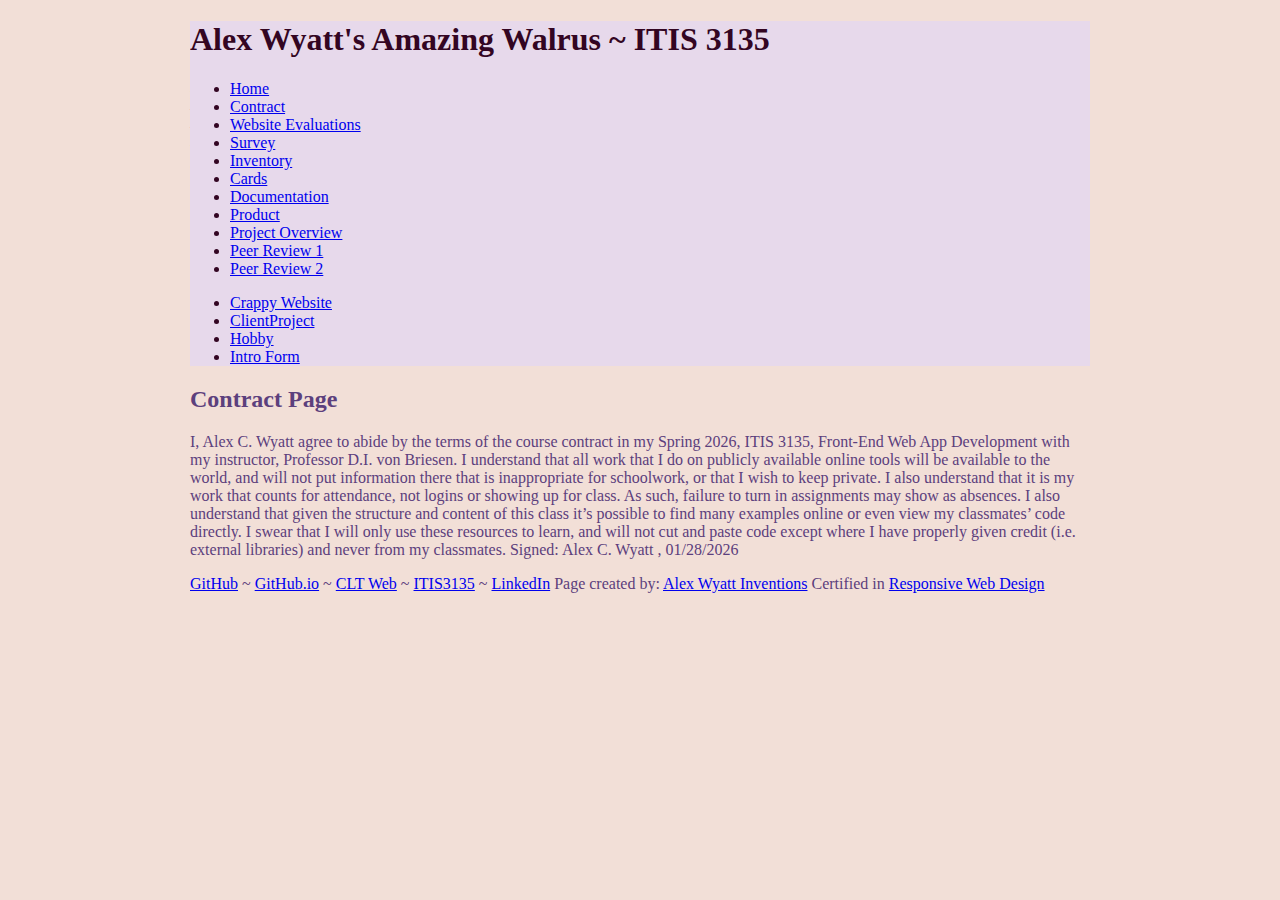
<file: itis3135/contract.html>
<!doctype html>
<html lang="en">
  <head>
    <meta charset="UTF-8" />
    <script
      src="https://lint.page/kit/4d0fe3.js"
      crossorigin="anonymous"
    ></script>
    <link rel="stylesheet" href="styles/default.css" />
    <title>Alex Wyatt's Adventurous Walrus ~ ITIS 3135 ~ Contract Page</title>
  </head>

  <body>
    <main>
      <div data-include="components/header.html"></div>
      <h2>Contract Page</h2>
      <p>
        I, Alex C. Wyatt agree to abide by the terms of the course contract in
        my Spring 2026, ITIS 3135, Front-End Web App Development with my
        instructor, Professor D.I. von Briesen. I understand that all work that
        I do on publicly available online tools will be available to the world,
        and will not put information there that is inappropriate for schoolwork,
        or that I wish to keep private. I also understand that it is my work
        that counts for attendance, not logins or showing up for class. As such,
        failure to turn in assignments may show as absences. I also understand
        that given the structure and content of this class it’s possible to find
        many examples online or even view my classmates’ code directly. I swear
        that I will only use these resources to learn, and will not cut and
        paste code except where I have properly given credit (i.e. external
        libraries) and never from my classmates. Signed: Alex C. Wyatt ,
        01/28/2026
      </p>
    </main>
    <div data-include="components/footer.html"></div>
    <script src="scripts/HTMLInclude.min.js"></script>
  </body>
</html>
</file>
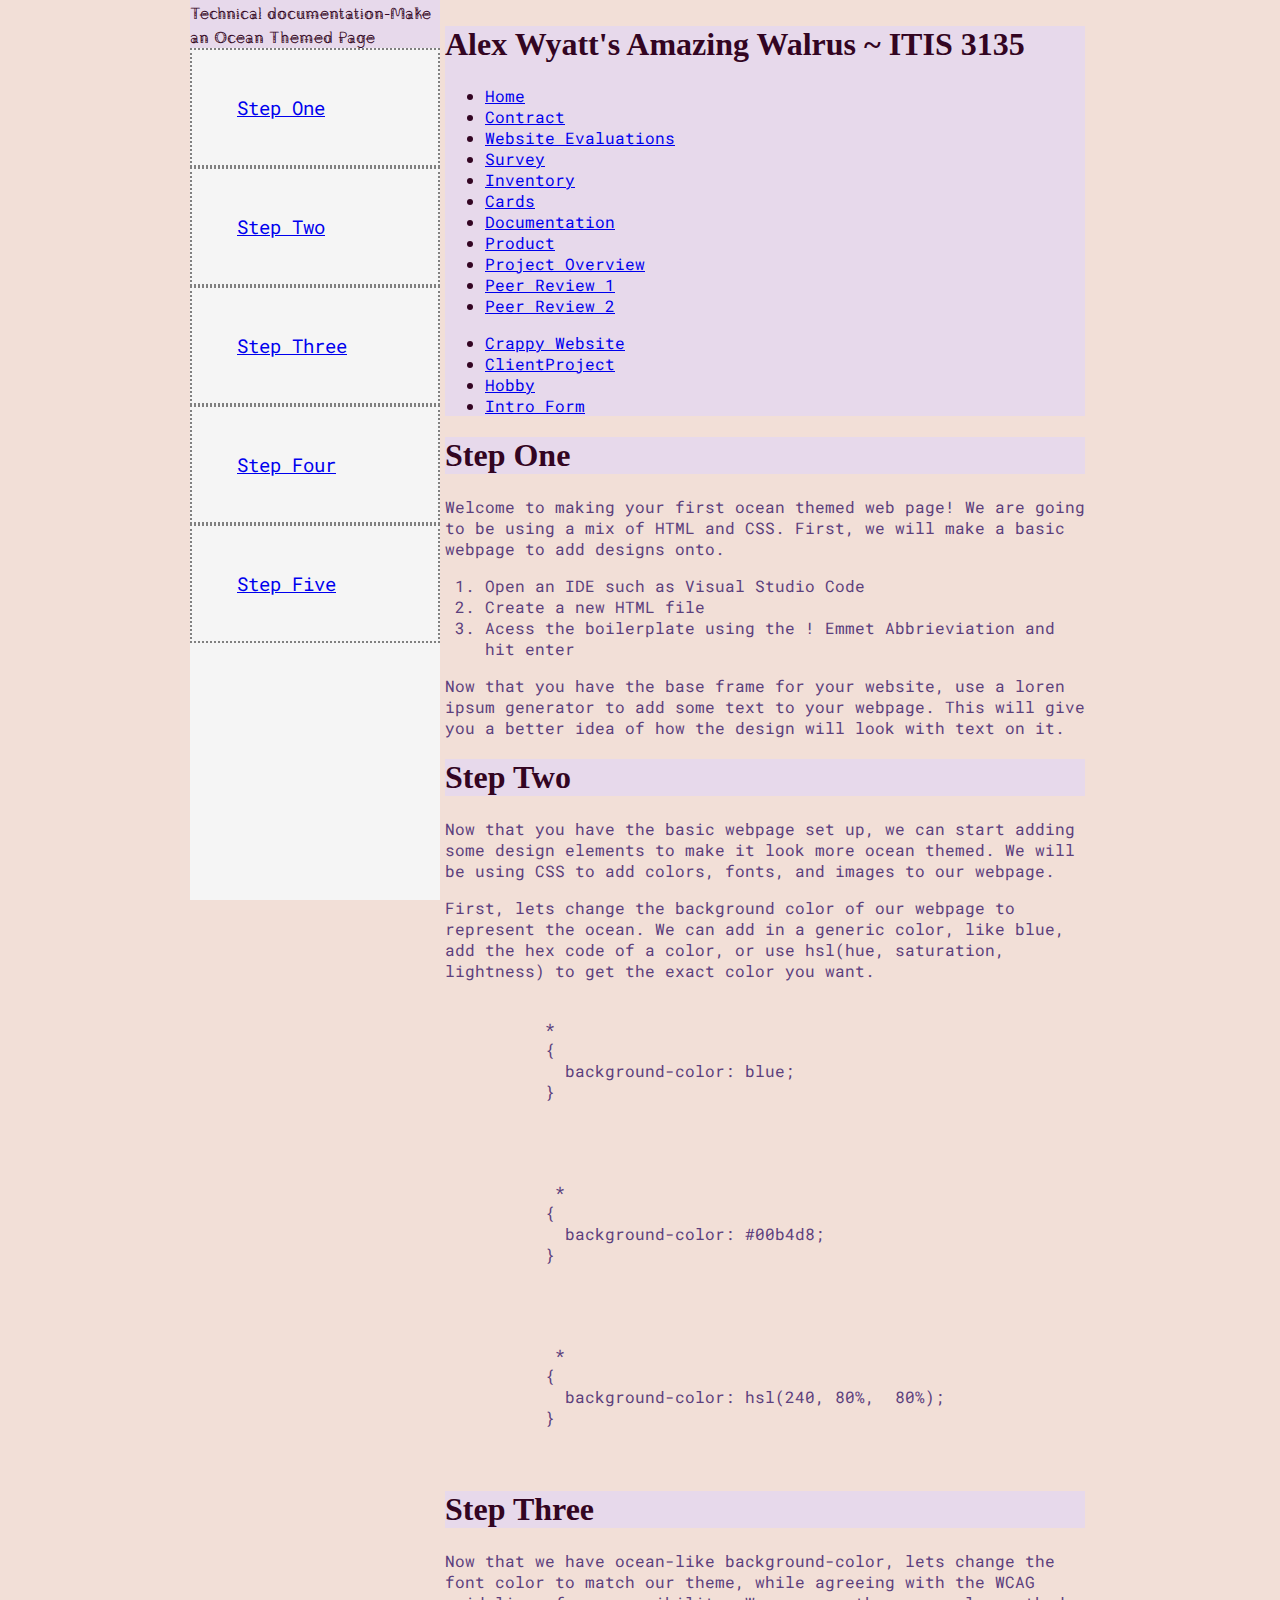
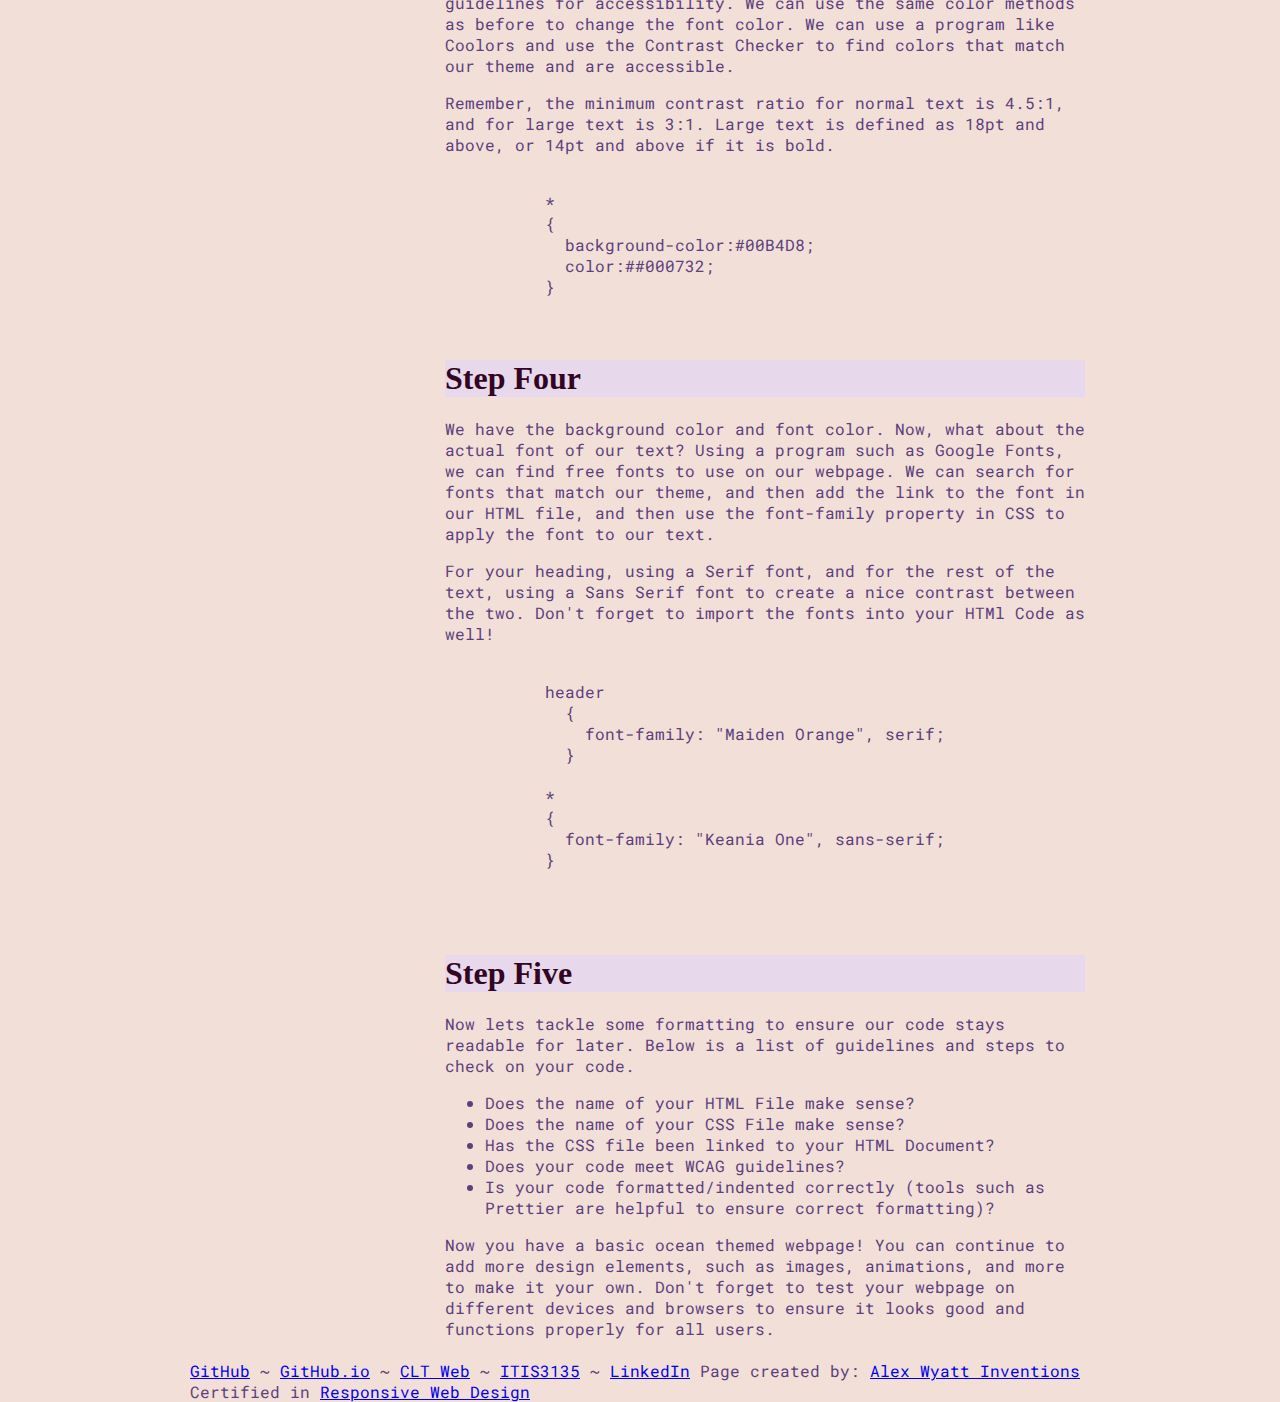
<file: itis3135/documentation.html>
<!doctype html>
<html lang="en">
  <head>
    <meta charset="UTF-8" />
    <title>Technical Documentation Page</title>
   
    <link rel="stylesheet" href="styles/default.css" />
     <link rel="stylesheet" href="documentation.css" />
    <style>
      @import url("https://fonts.googleapis.com/css2?family=Agu+Display&family=Roboto+Mono:ital,wght@0,100..700;1,100..700&display=swap");
    </style>
    <script
      src="https://lint.page/kit/4d0fe3.js"
      crossorigin="anonymous"
    ></script>
  </head>
  <body>
    <nav id="navbar">
      <header>Technical documentation-Make an Ocean Themed Page</header>
      <a class="nav-link" href="#topic_one">Step One</a>
      <a class="nav-link" href="#topic_two">Step Two</a>
      <a class="nav-link" href="#topic_three">Step Three</a>
      <a class="nav-link" href="#topic_four">Step Four</a>
      <a class="nav-link" href="#topic_five">Step Five</a>
    </nav>
    <main id="main-doc">
      <div data-include="components/header.html"></div>
      <section class="main-section" id="topic_one">
        <header>
          <h1>Step One</h1>
        </header>
        <p>
          Welcome to making your first ocean themed web page! We are going to be
          using a mix of HTML and CSS. First, we will make a basic webpage to
          add designs onto.
        </p>
        <ol>
          <li>Open an IDE such as Visual Studio Code</li>
          <li>Create a new HTML file</li>
          <li>
            Acess the boilerplate using the ! Emmet Abbrieviation and hit enter
          </li>
        </ol>

        <p>
          Now that you have the base frame for your website, use a loren ipsum
          generator to add some text to your webpage. This will give you a
          better idea of how the design will look with text on it.
        </p>
      </section>
      <section class="main-section" id="topic_two">
        <header><h1>Step Two</h1></header>
        <p>
          Now that you have the basic webpage set up, we can start adding some
          design elements to make it look more ocean themed. We will be using
          CSS to add colors, fonts, and images to our webpage.
        </p>
        <p>
          First, lets change the background color of our webpage to represent
          the ocean. We can add in a generic color, like blue, add the hex code
          of a color, or use hsl(hue, saturation, lightness) to get the exact
          color you want.
        </p>

        <pre>
        <code>
          *
          {
            background-color: blue;
          }
        </code>
        </pre>
        <pre>
        <code>
           *
          {
            background-color: #00b4d8;
          }
        </code>
      </pre>
        <pre>
         <code>
           *
          {
            background-color: hsl(240, 80%,  80%);
          }
        </code>
        </pre>
      </section>
      <section class="main-section" id="topic_three">
        <header><h1>Step Three</h1></header>
        <p>
          Now that we have ocean-like background-color, lets change the font
          color to match our theme, while agreeing with the WCAG guidelines for
          accessibility. We can use the same color methods as before to change
          the font color. We can use a program like Coolors and use the Contrast
          Checker to find colors that match our theme and are accessible.
        </p>
        <p>
          Remember, the minimum contrast ratio for normal text is 4.5:1, and for
          large text is 3:1. Large text is defined as 18pt and above, or 14pt
          and above if it is bold.
        </p>
        <pre>
        <code>
          *
          {
            background-color:#00B4D8;
            color:##000732;
          }
        </code>
        </pre>
      </section>
      <section class="main-section" id="topic_four">
        <header><h1>Step Four</h1></header>
        <p>
          We have the background color and font color. Now, what about the
          actual font of our text? Using a program such as Google Fonts, we can
          find free fonts to use on our webpage. We can search for fonts that
          match our theme, and then add the link to the font in our HTML file,
          and then use the font-family property in CSS to apply the font to our
          text.
        </p>
        <p>
          For your heading, using a Serif font, and for the rest of the text,
          using a Sans Serif font to create a nice contrast between the two.
          Don't forget to import the fonts into your HTMl Code as well!
        </p>

        <pre>
        <code>
          header
            {
              font-family: "Maiden Orange", serif;
            }
    
          *
          {
            font-family: "Keania One", sans-serif;
          }

        </code>
        </pre>
      </section>
      <section class="main-section" id="topic_five">
        <header><h1>Step Five</h1></header>
        <p>
          Now lets tackle some formatting to ensure our code stays readable for
          later. Below is a list of guidelines and steps to check on your code.
        </p>

        <ul>
          <li>Does the name of your HTML File make sense?</li>
          <li>Does the name of your CSS File make sense?</li>
          <li>Has the CSS file been linked to your HTML Document?</li>
          <li>Does your code meet WCAG guidelines?</li>
          <li>
            Is your code formatted/indented correctly (tools such as Prettier
            are helpful to ensure correct formatting)?
          </li>
        </ul>
        <p>
          Now you have a basic ocean themed webpage! You can continue to add
          more design elements, such as images, animations, and more to make it
          your own. Don't forget to test your webpage on different devices and
          browsers to ensure it looks good and functions properly for all users.
        </p>
      </section>
    </main>
    <div data-include="components/footer.html"></div>
    <script src="scripts/HTMLInclude.min.js"></script>
  </body>
</html>
</file>
<file: styles/default.css>
body {
    background-color: #EAD7D1;
    /*https: //coolors.co/ead7d1*/
    color: #7B506F;
    /*https: //coolors.co/7b506f*/
    font-family: "sans-serif";
    max-width: 900px;
    margin: 0 auto;
}

header {
    background-color: #DBCDC6;
    /*https: //coolors.co/dbcdc6*/
    color: #613048;
    /*https: //coolors.co/dd99bb*/
}

h1 {
    font-family: "Roboto", "serif";
}
</file>
<file: itis3135/styles/default.css>
body {
  background-color: #f2dfd7;
  /*https: //coolors.co/f2dfd7*/
  color: #5c407d;
  /*https: //coolors.co/d4c1ec*/
  font-family: "sans-serif";
  max-width: 900px;
  margin: 0 auto;
}

header {
  background-color: #e7d9eb;
  /*https: //coolors.co/fef9ff*/
  color: #330522;
  /*https: //coolors.co/9f9fed*/
}

h1 {
  font-family: "SN Pro", "Google Sans";
}
/* Scope everything to header */
header .primary-menu {
  overflow: hidden;
}

/* Target the UL itself */
header .primary-menu ul {
  list-style-type: none;
  margin: 0;
  padding: 0;
  overflow: hidden;
}

/* Target list items */
header .primary-menu li {
  float: left;
  text-decoration: none;
}

/* Target links */
header .primary-menu a {
  text-align: center;
  display: block;
  padding: 25px;
}
</file>
<file: clientproject/sample.css>
* {
  background-color: #fdf0d5;
  color: #221510;
  font-family: "Palatino", serif;
}
header {
  font-family: "Impact", sans-serif;
}
hr {
  border: 1px solid #155d27;
}
</file>
<file: itis3135/styles/form.css>
/* =============================== */
/* FORM GENERAL STYLING */
/* =============================== */
form {
  max-width: 800px;
  margin: auto;
  padding: 1rem;
  font-family: Arial, sans-serif;
}

fieldset {
  border: 1px solid #ccc;
  padding: 1rem 1.5rem;
  margin-bottom: 1.5rem;
  border-radius: 8px;
}

legend {
  font-weight: bold;
  padding: 0 0.5rem;
}

label {
  display: block;
  margin-top: 0.75rem;
  font-weight: 500;
}

input[type="text"],
input[type="url"],
input[type="date"],
textarea {
  width: 100%;
  padding: 0.5rem;
  margin-top: 0.25rem;
  border: 1px solid #aaa;
  border-radius: 4px;
  box-sizing: border-box;
  font-family: inherit;
}

textarea {
  resize: vertical;
}

button {
  margin-top: 0.75rem;
  padding: 0.5rem 1rem;
  border: none;
  background-color: #0072ce;
  color: white;
  border-radius: 5px;
  cursor: pointer;
  font-family: inherit;
}

button:hover {
  background-color: #005bb5;
}

/* =============================== */
/* OUTPUT SECTION STYLING */
/* =============================== */
#output {
  max-width: 800px;
  margin: auto;
  padding: 1rem;
  font-family: Arial, sans-serif;
}

h2 {
  font-size: 1.8rem;
  font-weight: normal;
  margin-bottom: 0.5rem;
}

#output p {
  line-height: 1.5;
  margin: 0.5rem 0;
}

#output p em {
  font-style: italic;
}

#output img {
  display: block;
  max-width: 66%;
  height: auto;
  margin: 1rem auto;
}

#output p[style*="text-align:center"] {
  text-align: center;
}

#output p[style*="font-style:italic"] {
  font-style: italic;
}

#output ul {
  list-style-type: disc;
  padding-left: 1.5rem;
  margin: 0.5rem 0;
}

#output ol {
  list-style-type: decimal;
  padding-left: 2rem;
  margin: 0.5rem 0;
}

#output a {
  color: #0072ce;
  text-decoration: none;
  margin: 0 0.25rem;
}

#output a:hover {
  text-decoration: underline;
}

/* =============================== */
/* COURSES SECTION STYLING (Form) */
/* =============================== */
#courses-container {
  display: flex;
  flex-direction: column;
  gap: 1rem; /* spacing between courses */
  margin-bottom: 0.5rem;
}

.course {
  display: flex;
  flex-wrap: wrap;
  gap: 0.5rem;
  align-items: center;
  border: 1px solid #ddd;
  padding: 0.5rem;
  border-radius: 5px;
  background-color: #f9f9f9;
}

.course input {
  flex: 1 1 180px; /* grow to fill space, min width 180px */
}

.course .delete-course {
  flex: 0 0 auto;
  background-color: #e74c3c;
  padding: 0.4rem 0.8rem;
}

.course .delete-course:hover {
  background-color: #c0392b;
}

/* ADD COURSE BUTTON */
#add-course {
  background-color: #27ae60;
  margin-top: 0.5rem;
}

#add-course:hover {
  background-color: #1e8449;
}

/* SMALL INPUTS (like initials or divider) */
.small-input {
  width: 80px;
}

/* =============================== */
/* LINKS STYLING (Form & Output) */
/* =============================== */
#output p a {
  color: #0072ce;
  text-decoration: none;
}

#output p a:hover {
  text-decoration: underline;
  text-underline-offset: 2px;
}
</file>
<file: itis3135/cards.css>
#playing-cards {
  display: flex;
  justify-content: center;
  flex-wrap: wrap;
  gap: 20px;
}
.card {
  display: flex;
  justify-content: space-between;
  gap: 20px;
  width: 200px;
  height: 200px;
  background-color: #2a6f97;
}
.left {
  align-self: flex-start;
  width: 1.5em;
  height: 1.5em;
}
.middle {
  display: flex;
  align-self: center;
  flex-direction: column;
  font-size: 2em;
  color: #fdfcdc;
}
.right {
  align-self: flex-end;
  width: 1.5em;
  height: 1.5em;
}
</file>
<file: itis3135/documentation.css>
section header,
header {
  font-family: "Agu Display", serif;
}
* {
  font-family: "Roboto Mono", sans-serif;
}

@media (min-width: 768px) {
  #navbar {
    display: flex;
    flex-direction: column;
    position: fixed;
    width: 250px;
    height: 100vh;

    background-color: whitesmoke;
  }
  #navbar a {
    padding: 45px;
    font-size: 1.2rem;
    border: 2px dotted gray;
  }
  #main-doc {
    margin-left: 250px;
    padding: 5px;
  }
}
</file>
